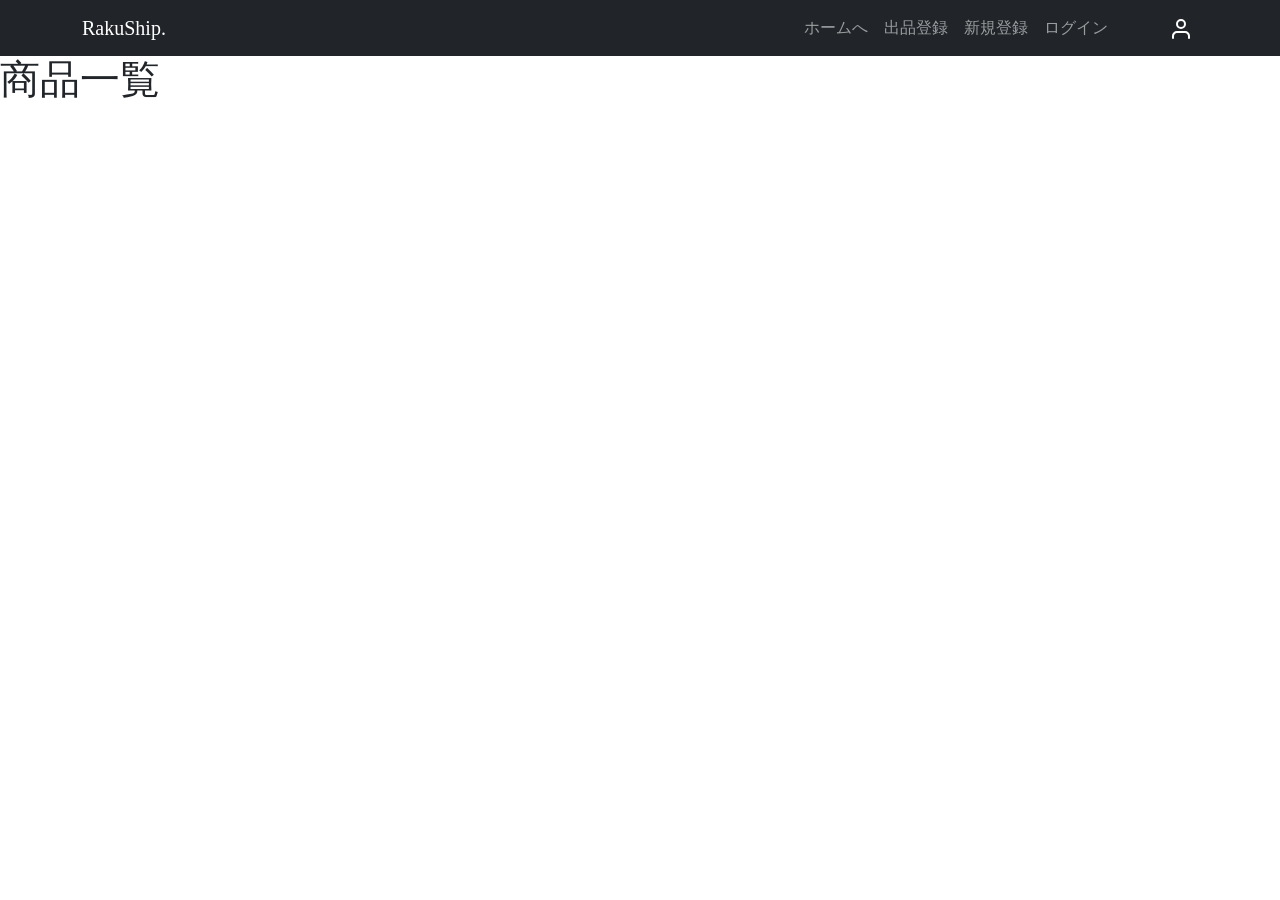
<file: 240517/TEST_DEV_RE/index.html>
<!doctype html>
<html lang="jp">
    <meta charset="utf-8">
    <meta name="viewport" content="width=device-width, initial-scale=1">

    <!-- Bootstrap CSS -->
    <link href="https://cdn.jsdelivr.net/npm/bootstrap@5.0.2/dist/css/bootstrap.min.css" rel="stylesheet" integrity="sha384-EVSTQN3/azprG1Anm3QDgpJLIm9Nao0Yz1ztcQTwFspd3yD65VohhpuuCOmLASjC" crossorigin="anonymous">
    <link rel="stylesheet" href="style.css">
    <title>Hello, world!</title>
  </head>
  <body>
    <nav class="custom-navbar navbar navbar navbar-expand-md navbar-dark bg-dark" arial-label="Furni navigation bar">

			<div class="container">
				<a class="navbar-brand" href="index.html">RakuShip<span>.</span></a>

				<button class="navbar-toggler" type="button" data-bs-toggle="collapse" data-bs-target="#navbarsFurni" aria-controls="navbarsFurni" aria-expanded="false" aria-label="Toggle navigation">
					<span class="navbar-toggler-icon"></span>
				</button>

				<div class="collapse navbar-collapse" id="navbarsFurni">
					<ul class="custom-navbar-nav navbar-nav ms-auto mb-2 mb-md-0">
						<li class="nav-item active">
							<a class="nav-link" href="index.html">ホームへ</a>
						</li>
						<li><a class="nav-link" href="buy.html">出品登録</a></li>
						<li><a class="nav-link" href="register.html">新規登録</a></li>
						<li><a class="nav-link" href="login.html">ログイン</a></li>
					</ul>

					<ul class="custom-navbar-cta navbar-nav mb-2 mb-md-0 ms-5">
						<li><a class="nav-link" href="mypage.html"><img src="images/user.svg"></a></li>
					</ul>
				</div>
			</div>
				
		</nav>

  <main>
    <h1>商品一覧</h1>

  </main>

<footer>
  
</footer>


    <!-- Option 1: Bootstrap Bundle with Popper -->
    <script src="https://cdn.jsdelivr.net/npm/bootstrap@5.0.2/dist/js/bootstrap.bundle.min.js" integrity="sha384-MrcW6ZMFYlzcLA8Nl+NtUVF0sA7MsXsP1UyJoMp4YLEuNSfAP+JcXn/tWtIaxVXM" crossorigin="anonymous"></script>
  </body>
</html>
</file>
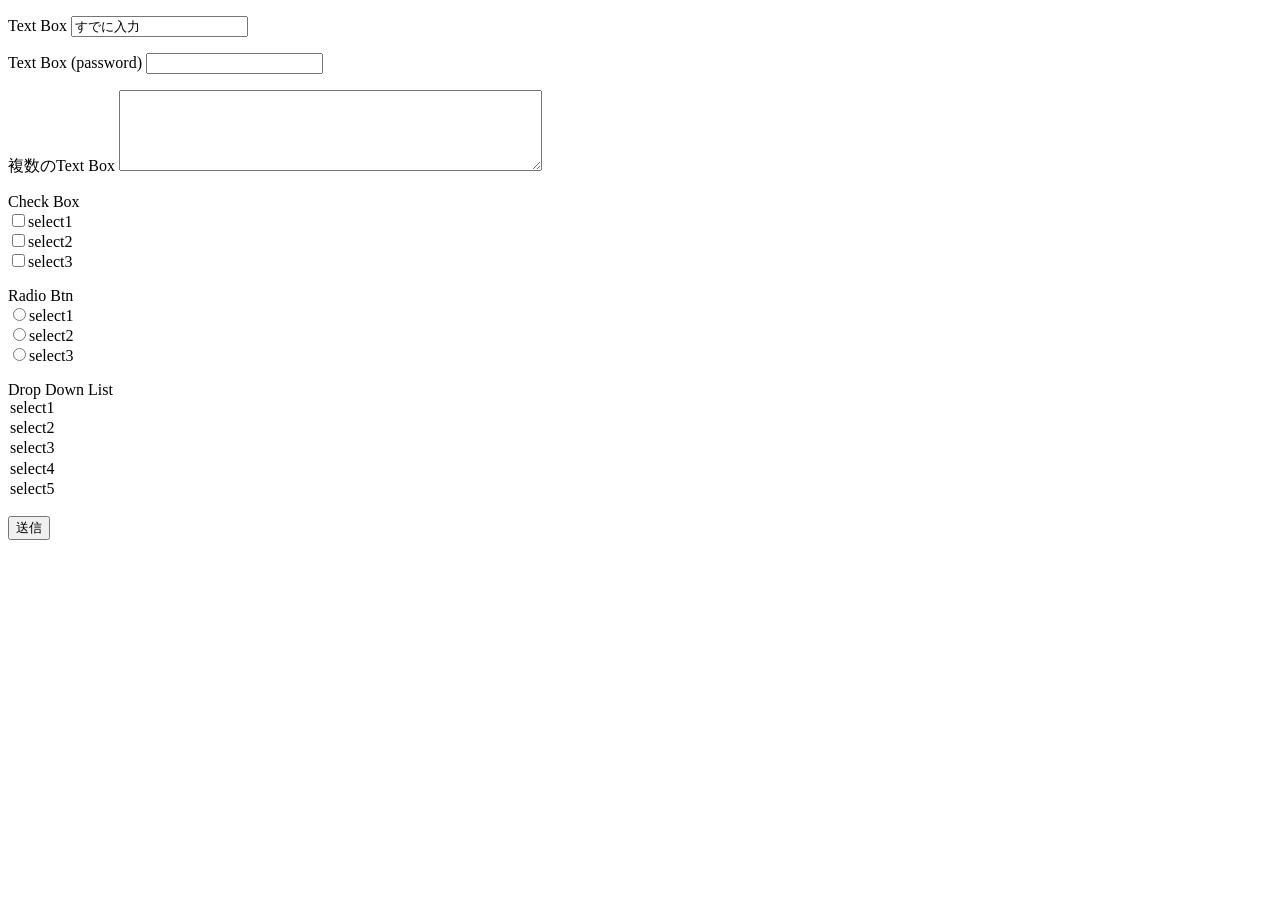
<file: 240418/function2/form1.html>
<!DOCTYPE html>
<html lang="ja">
<head>
    <meta charset="UTF-8">
    <meta name="viewport" content="width=device-width, initial-scale=1.0">
    <title>FORM</title>
</head>
<body>
    <form action="getparam.php" method="post" >
        <p>
            <label>Text Box
                <input type="text" name="text" placeholder="example" value="すでに入力">
            </label>
        </p>

        <p>
            <label>Text Box (password)
                <input type="password" name="pass">
            </label>
        </p>
        
        <p>
            <label>複数のText Box
                <textarea name="text2" id="text2" cols="50" rows="5"></textarea>
            </label>
        </p>

        <p>Check Box<br>
            <label>
                <input type="checkbox" name="chk[]" value="1">select1
            </label><br>
            <label>
                <input type="checkbox" name="chk[]" value="2">select2
            </label><br>
            <label>
                <input type="checkbox" name="chk[]" value="3">select3
            </label>
        </p>

        <p>Radio Btn<br>
            <label>
                <input type="radio" name ="radio" value="1">select1
            </label><br>
            <label>
                <input type="radio" name ="radio" value="2">select2
            </label><br>
            <label>
                <input type="radio" name ="radio" value="3">select3
            </label>
        </p>

        <p>
            <label>Drop Down List
              <selct name = "selct">
                <option value="1">select1</option>
                <option value="2">select2</option>
                <option value="3">select3</option>
                <option value="4">select4</option>
                <option value="5">select5</option>
              </selct>
            </label>
        </p>

        <p><input type="submit" value="送信"></p>
    </form>
</body>
</html>
</file>
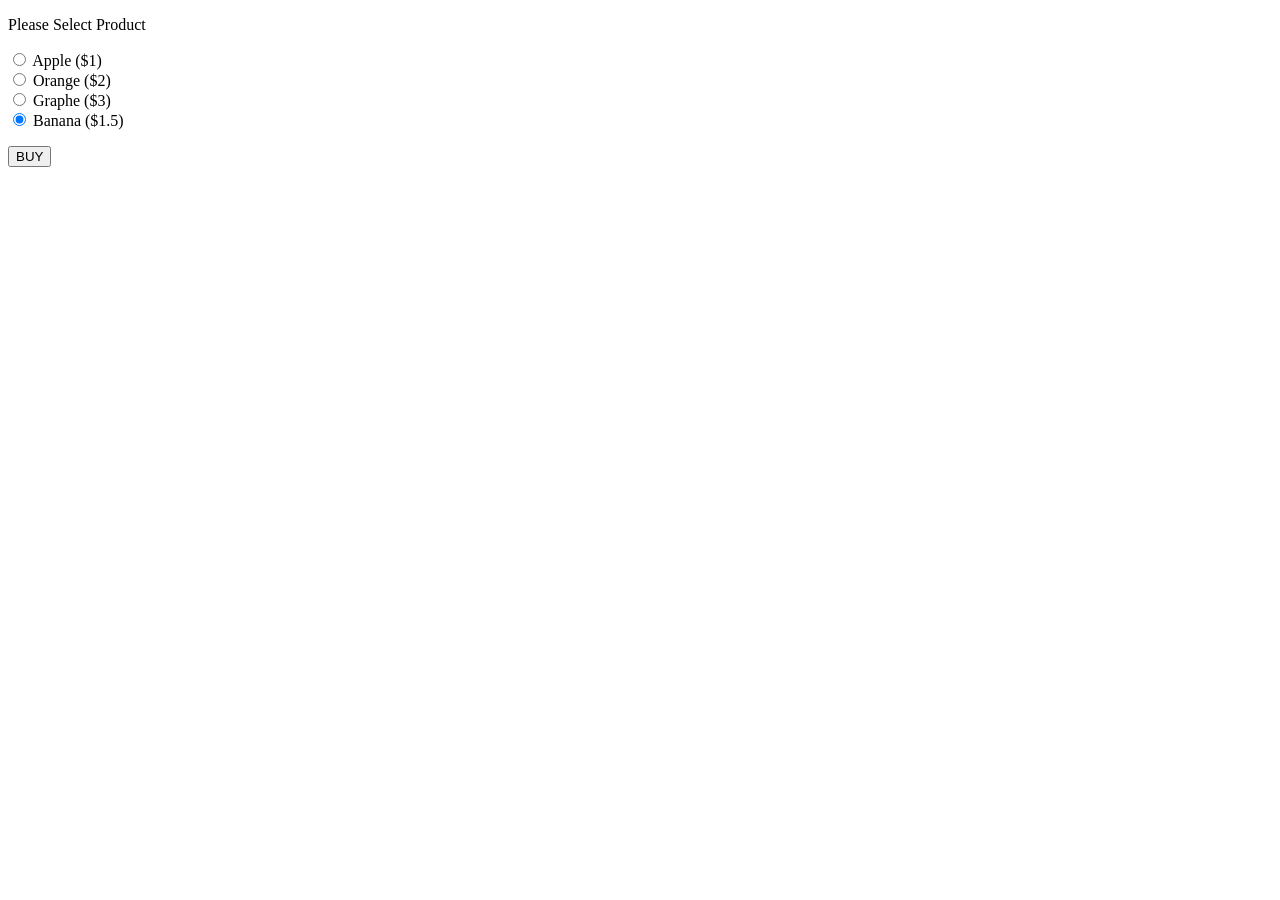
<file: 240418/webappTransfer/parameter1.html>
<!DOCTYPE html>
<html lang="ja">
<head>
    <meta charset="UTF-8">
    <meta name="viewport" content="width=device-width, initial-scale=1.0">
    <title>Product Page</title>
</head>
<body>
    <form action="parametar2.php" method="post" >
        <p>Please Select Product</p>

        <input type="radio" name="item" id="item1" value="1" checked>
        <label for="item1">Apple ($1) </label><br>

        <input type="radio" name="item" id="item2" value="2" checked>
        <label for="item2">Orange ($2) </label><br>

        <input type="radio" name="item" id="item3" value="3" checked>
        <label for="item3">Graphe ($3) </label><br>

        <input type="radio" name="item" id="item4" value="4" checked>
        <label for="item4">Banana ($1.5) </label><br>

        <p><input type="submit" value="BUY"></p>
    </form>
</body>
</html>
</file>
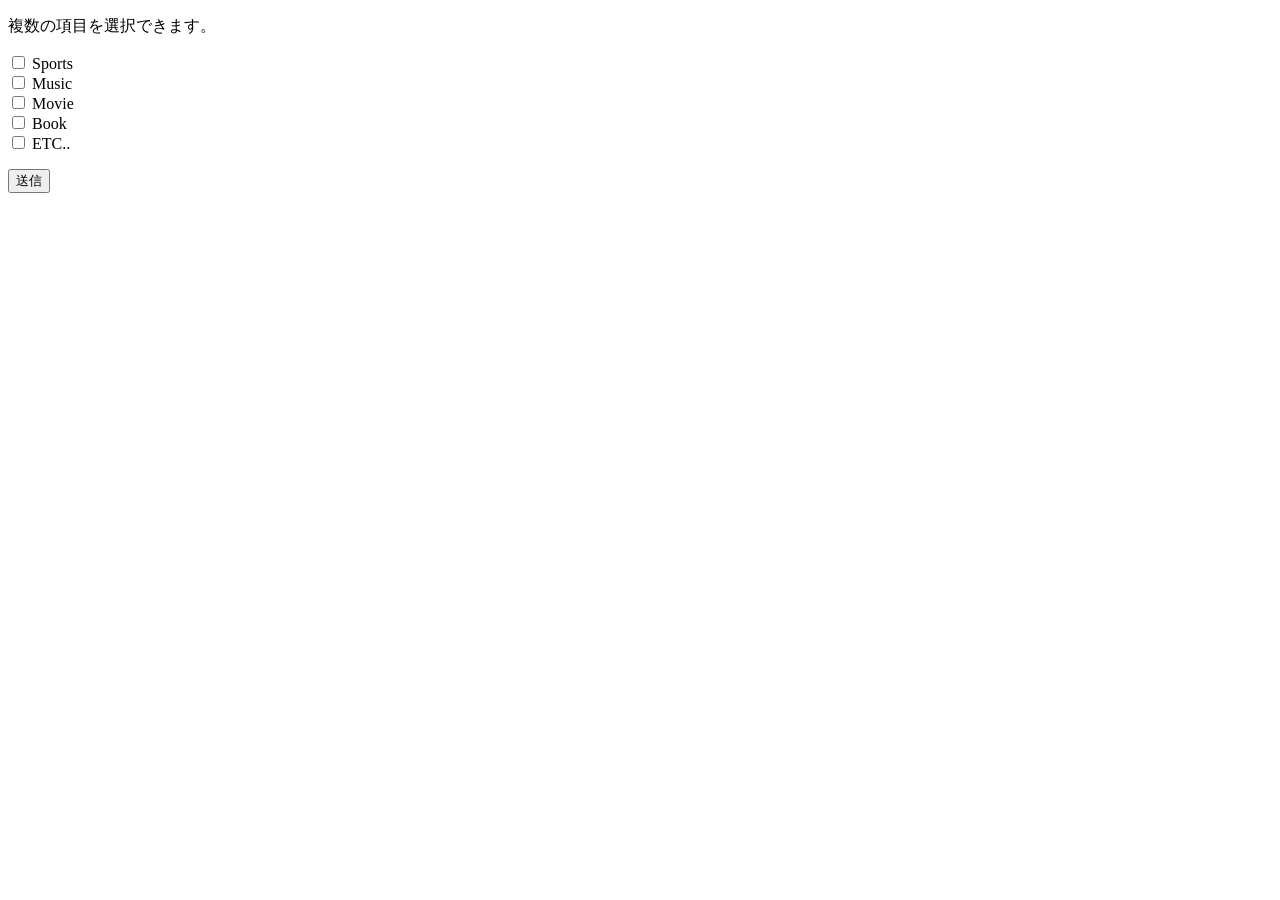
<file: 240419/checkbox/checkbox1.html>
<!DOCTYPE html>
<html lang="ja">
<head>
    <meta charset="UTF-8">
    <meta name="viewport" content="width=device-width, initial-scale=1.0">
    <title>Document</title>
</head>
<body>
    <p>複数の項目を選択できます。</p>
    <form action="checkbox2.php" method="post" >
        <input type="checkbox" name="hobby[]" id="hobby1" value="sports">
        <label for="hobby1">Sports</label><br>
        <input type="checkbox" name="hobby[]" id="hobby2" value="music">
        <label for="hobby2">Music</label><br>
        <input type="checkbox" name="hobby[]" id="hobby3" value="movie">
        <label for="hobby3">Movie</label><br>
        <input type="checkbox" name="hobby[]" id="hobby4" value="book">
        <label for="hobby4">Book</label><br>
        <input type="checkbox" name="hobby[]" id="hobby5" value="etc">
        <label for="hobby5">ETC..</label><br>
        
        <p><input type="submit" value="送信"></p>
    </form>
</body>
</html>
</file>
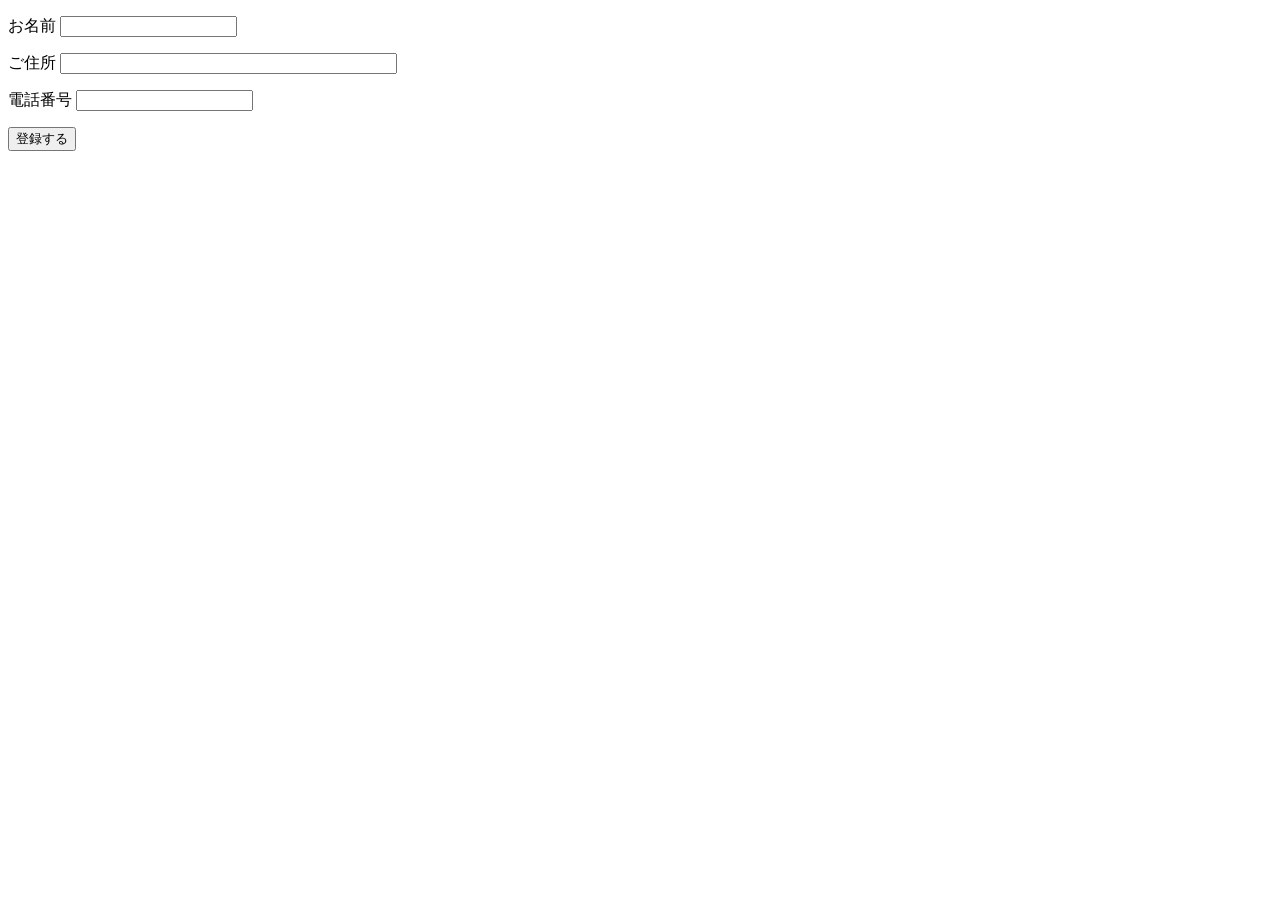
<file: 240419/webapp2/hidden1.html>
<!DOCTYPE html>
<html lang="ja">
<head>
    <meta charset="UTF-8">
    <meta name="viewport" content="width=device-width, initial-scale=1.0">
    <title>hidden 受け渡し</title>
</head>
<body>
    <form action="hidden2.php" method="post" >
        <p><label for="name">お名前</label>
        <input type="text" name="name" id="name" size="20"></p>

        <p><label for="address">ご住所</label>
        <input type="text" name="address" id="address" size="40"</p>

        <p><label for="tel">電話番号</label>
        <input type="text" name="tel" id="tel" size="20"></p>

        <p><input type="submit" value="登録する"></p>
    </form>
</body>
</html>
</file>
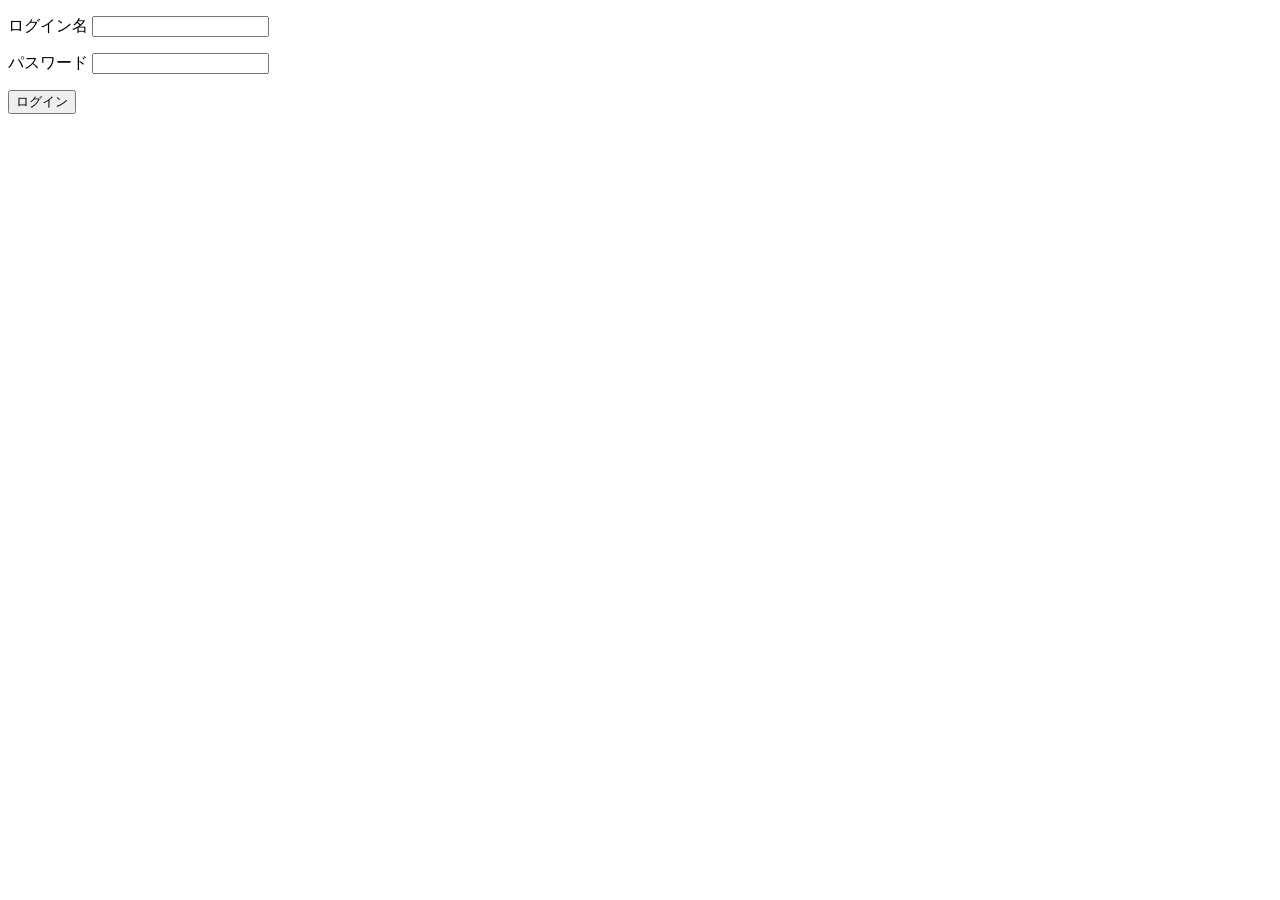
<file: 240423/security/security6.html>
<!DOCTYPE html>
<html lang="ja">
<head>
    <meta charset="UTF-8">
    <meta http-equiv="Set-Cookie" content="PHPSESSID=aaa; path=/">
    <title>Document</title>
</head>
<body>
    <form action="security6.php" method="post" >
        <p><lable>ログイン名 <input type="text" name="login"></lable></p>
        <p><label>パスワード <input type="password" name="password"></label></p>
        <p><input type="submit" value="ログイン"></p>
    </form>
</body>
</html>
</file>
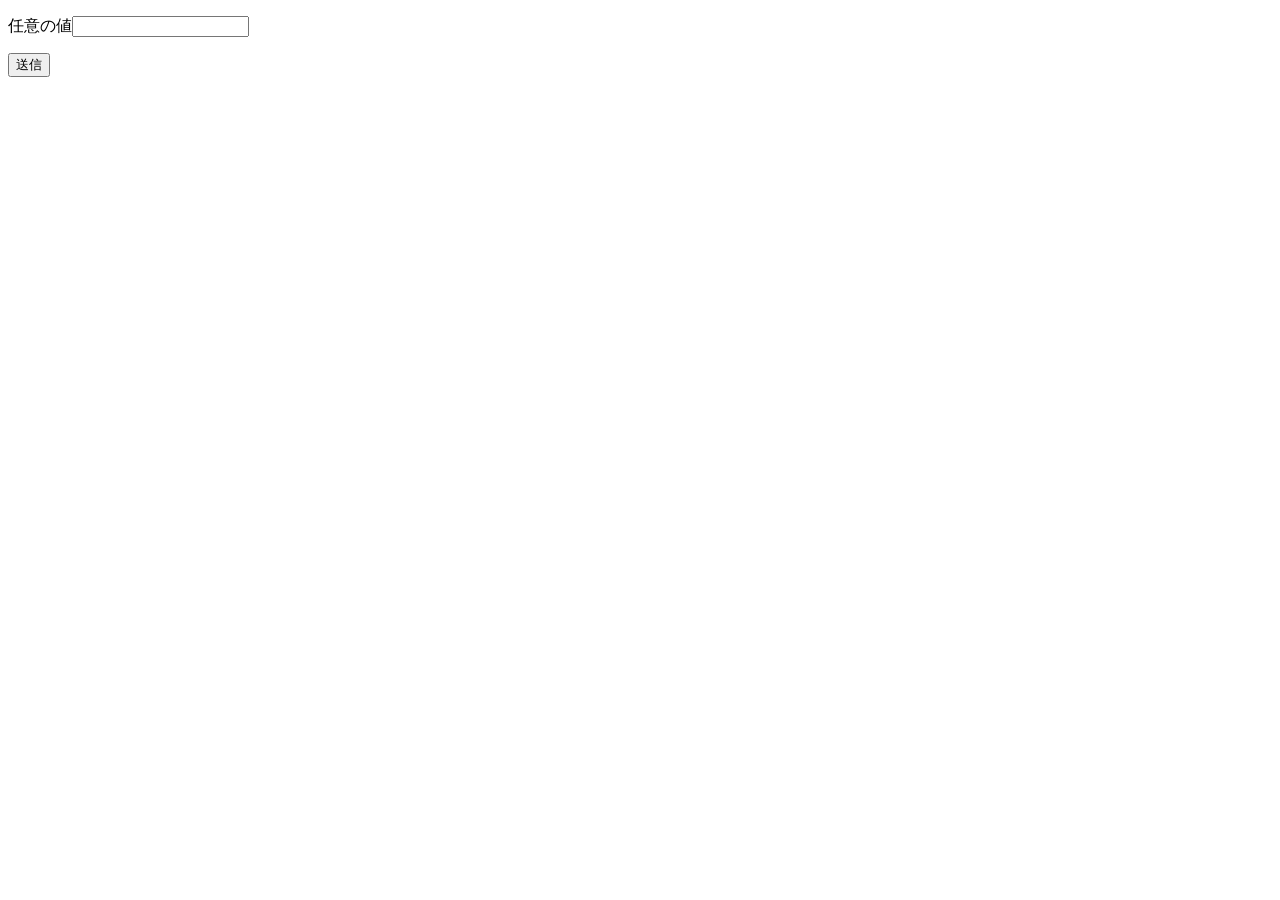
<file: 240423/security/security_crack.html>
<!DOCTYPE html>
<html lang="ja">
<head>
    <meta charset="UTF-8">
    <meta name="viewport" content="width=device-width, initial-scale=1.0">
    <title>CLACK</title>
</head>
<body>
    <form action="security3.php" method="post" >
        <p>任意の値<input type="text" name="menu"></p>
        <p><input type="submit" value="送信"></p>
    </form>
</body>
</html>
</file>
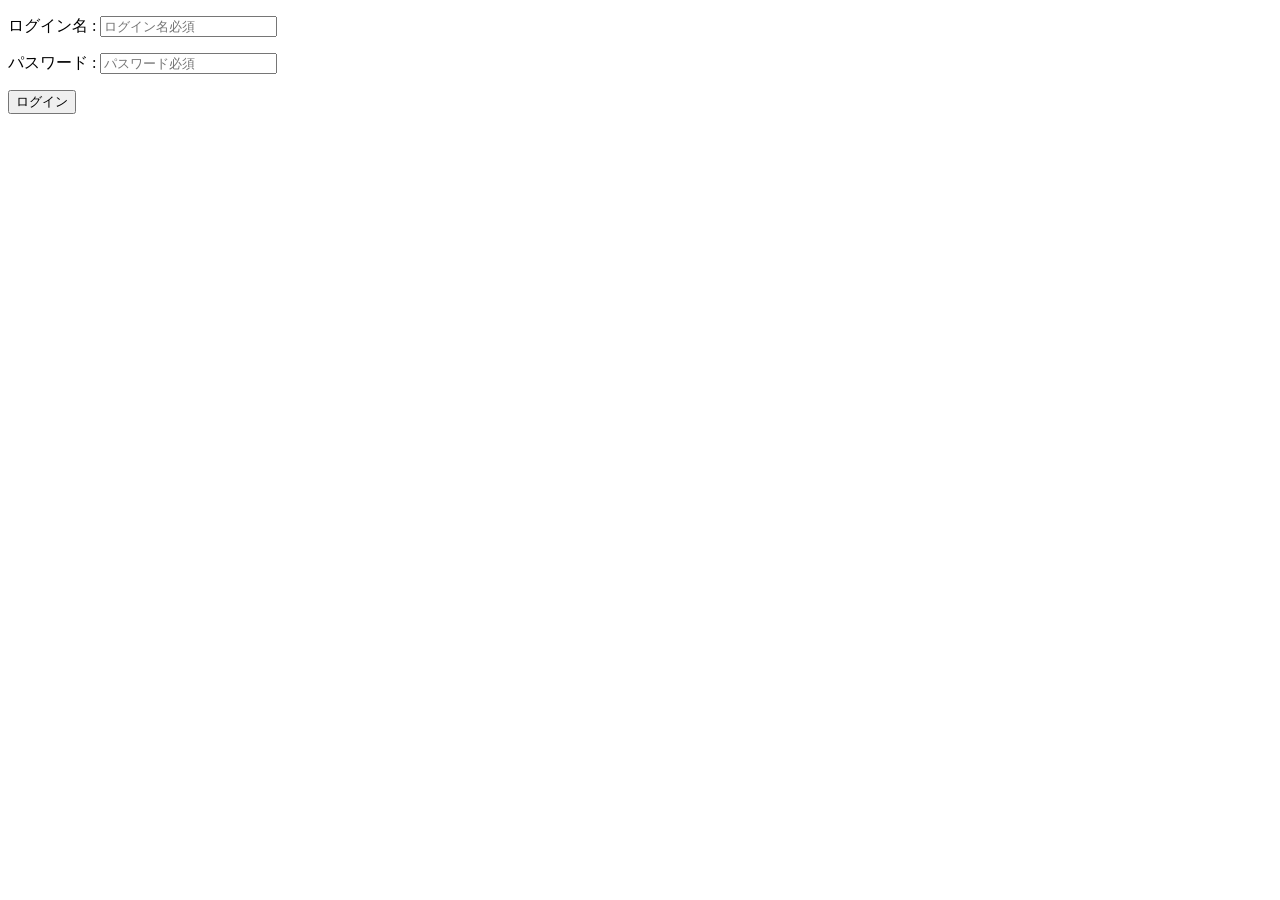
<file: 240423/session, login/login.html>
<!DOCTYPE html>
<html lang="ja">
<head>
    <meta charset="UTF-8">
    <meta name="viewport" content="width=device-width, initial-scale=1.0">
    <title>LOGIN</title>
</head>
<body>
    <form action="login1.php" method="post" >
        <p><label for="login">ログイン名 : </label>
        <input type="text" name="login" id="login"
            placeholder="ログイン名必須" required></p>
        <p><label for="password">パスワード : </label>
        <input type="password" name="password" id="password"
            placeholder="パスワード必須" required></p>
        <p><input type="submit" value="ログイン"></p>
    </form>
</body>
</html>
</file>
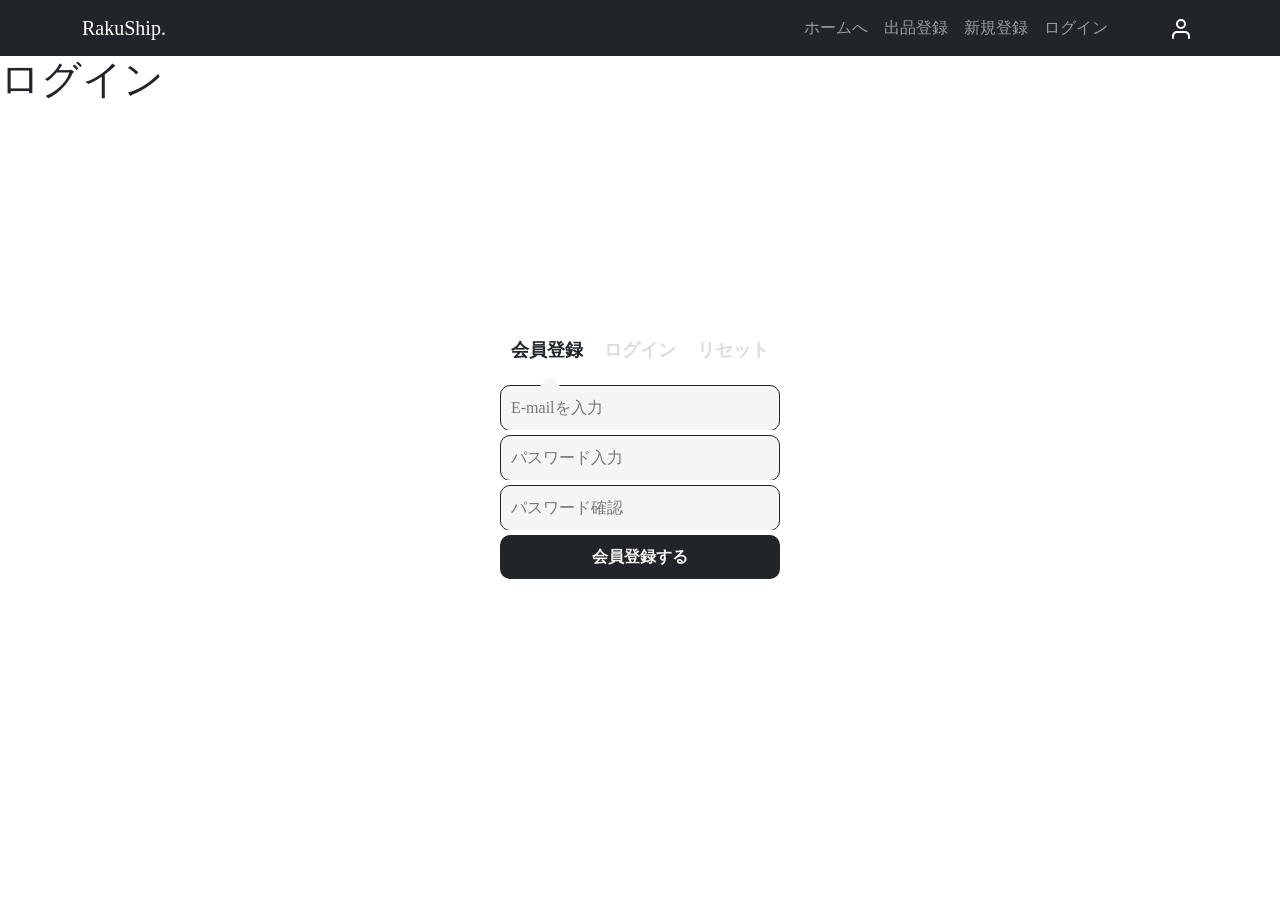
<file: 240517/TEST_DEV_RE/login.html>
<!doctype html>
<html lang="jp">
    <meta charset="utf-8">
    <meta name="viewport" content="width=device-width, initial-scale=1">

    <!-- Bootstrap CSS -->
    <link href="https://cdn.jsdelivr.net/npm/bootstrap@5.0.2/dist/css/bootstrap.min.css" rel="stylesheet" integrity="sha384-EVSTQN3/azprG1Anm3QDgpJLIm9Nao0Yz1ztcQTwFspd3yD65VohhpuuCOmLASjC" crossorigin="anonymous">
    <link rel="stylesheet" href="style.css">
    <link rel="stylesheet" href="login.css">
    <title>Hello, world!</title>
  </head>
  <body>
    <nav class="custom-navbar navbar navbar navbar-expand-md navbar-dark bg-dark" arial-label="Furni navigation bar">

			<div class="container">
				<a class="navbar-brand" href="index.html">RakuShip<span>.</span></a>

				<button class="navbar-toggler" type="button" data-bs-toggle="collapse" data-bs-target="#navbarsFurni" aria-controls="navbarsFurni" aria-expanded="false" aria-label="Toggle navigation">
					<span class="navbar-toggler-icon"></span>
				</button>

				<div class="collapse navbar-collapse" id="navbarsFurni">
					<ul class="custom-navbar-nav navbar-nav ms-auto mb-2 mb-md-0">
						<li class="nav-item active">
							<a class="nav-link" href="index.html">ホームへ</a>
						</li>
						<li><a class="nav-link" href="buy.html">出品登録</a></li>
						<li><a class="nav-link" href="register.html">新規登録</a></li>
						<li><a class="nav-link" href="login.html">ログイン</a></li>
					</ul>

					<ul class="custom-navbar-cta navbar-nav mb-2 mb-md-0 ms-5">
						<li><a class="nav-link" href="mypage.html"><img src="images/user.svg"></a></li>
					</ul>
				</div>
			</div>
				
		</nav>

    <!-- Login CSS -->
    <h1>ログイン</h1>
    <form action="" method="post" novalidate>
      
  
    <div class="form signup">
      <div class="form-header">
        <div class="show-signup">会員登録</div>
        <div class="show-signin">ログイン</div>
        <div class="show-reset">リセット</div>
      </div>
      <div class="arrow"></div>
      <div class="form-elements">
        <div class="form-element">
          <input type="email" placeholder="E-mailを入力">
        </div>
        <!-- ++user name  -->
        <div class="form-element">
          <input type="password" placeholder="パスワード入力">
        </div>
        <div class="form-element">
          <input type="password" placeholder="パスワード確認">
        </div>
        <div class="form-element">
          <button id="submit-btn">会員登録する</button>
        </div>
      </div>
    </div>
  </form>


    <!-- Option 1: Bootstrap Bundle with Popper -->
    <script src="https://cdn.jsdelivr.net/npm/bootstrap@5.0.2/dist/js/bootstrap.bundle.min.js" integrity="sha384-MrcW6ZMFYlzcLA8Nl+NtUVF0sA7MsXsP1UyJoMp4YLEuNSfAP+JcXn/tWtIaxVXM" crossorigin="anonymous"></script>
    <script src="login.js"></script>
  </body>
</html>
</file>
<file: 240517/TEST_DEV_RE/style.css>
body {
  background:#ffff;
  font-family:"Raleway";
}
</file>
<file: 240517/TEST_DEV_RE/login.css>
body {
  background:#ffff;
  font-family:"Raleway";
}

.form {
  position:absolute;
  top:50%;
  left:50%;
  transform:translate(-50%,-50%);
  width:300px;
  height:250px;
  padding:10px;
}
.form .form-header {
  height:30px;
  display:flex;
  align-items:center;
  text-align:center;
}
.form .form-header > div {
  width:calc(100% / 3);
  color:#ddd;
  font-size:18px;
  font-weight:600;
  cursor:pointer;
}
.form.signup .form-header div.show-signup {
  color:#212529;
}
.form.signin .form-header div.show-signin {
  color:#212529;
}
.form.reset .form-header div.show-reset {
  color:#212529;
}
.form .form-elements {
  margin-top:15px;
}
.form .form-elements .form-element {
  height:50px;
  opacity:1;
  overflow:hidden;
  transition:all 500ms ease-in-out;
}
.form .form-elements input {
  width:100%;
  padding:10px;
  font-size:16px;
  margin:5px 0px;
  border-radius:10px;
  box-sizing:border-box;
  border:1px solid #222;
  background:#f5f5f5;
}
.form .form-elements button {
  width:100%;
  padding:10px;
  font-size:16px;
  font-weight:600;
  margin-top:5px;
  border-radius:10px;
  background:#212529;
  color:#f5f5f5;
  cursor:pointer;
  border:none;
  outline:none;
}
.form .arrow {
  position:absolute;
  top:51px;
  width:0;
  height:0;
  border-left:10px solid transparent;
  border-right:10px solid transparent;
  border-bottom:10px solid #f5f5f5;
}
.form.signup .arrow {
  left:calc(calc(100% / 3) / 2);
}
.form.signin .arrow {
  left:calc(calc(100% / 3) + calc(calc(100% / 3) / 2.2)) ;
}
.form.reset .arrow {
  left:calc(calc(calc(100% / 3) * 2) + calc(calc(100% / 3) / 3)) ;
}

.form.signin .form-elements > div:nth-child(3) {
  height:0px;
  opacity:0;
}
.form.reset .form-elements > div:nth-child(2),
.form.reset .form-elements > div:nth-child(3) {
  height:0px;
  opacity:0;
}
</file>
